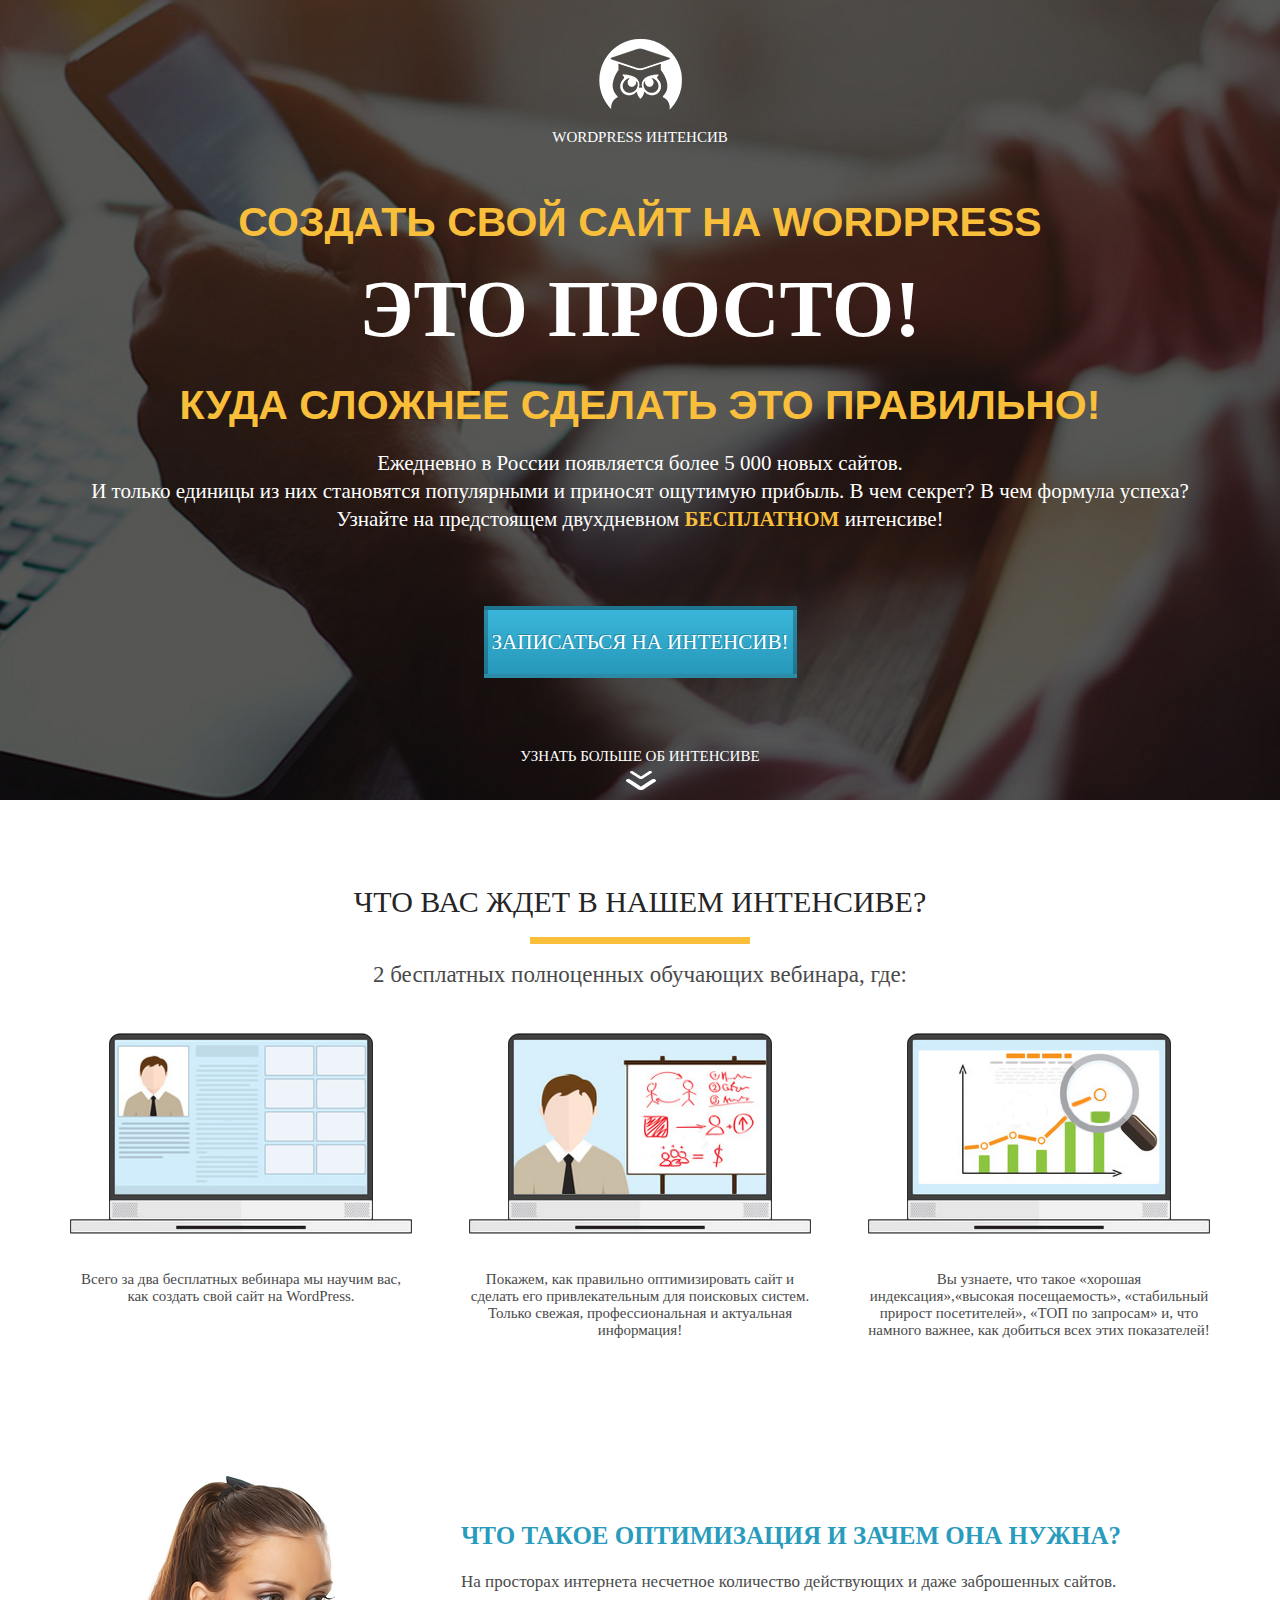
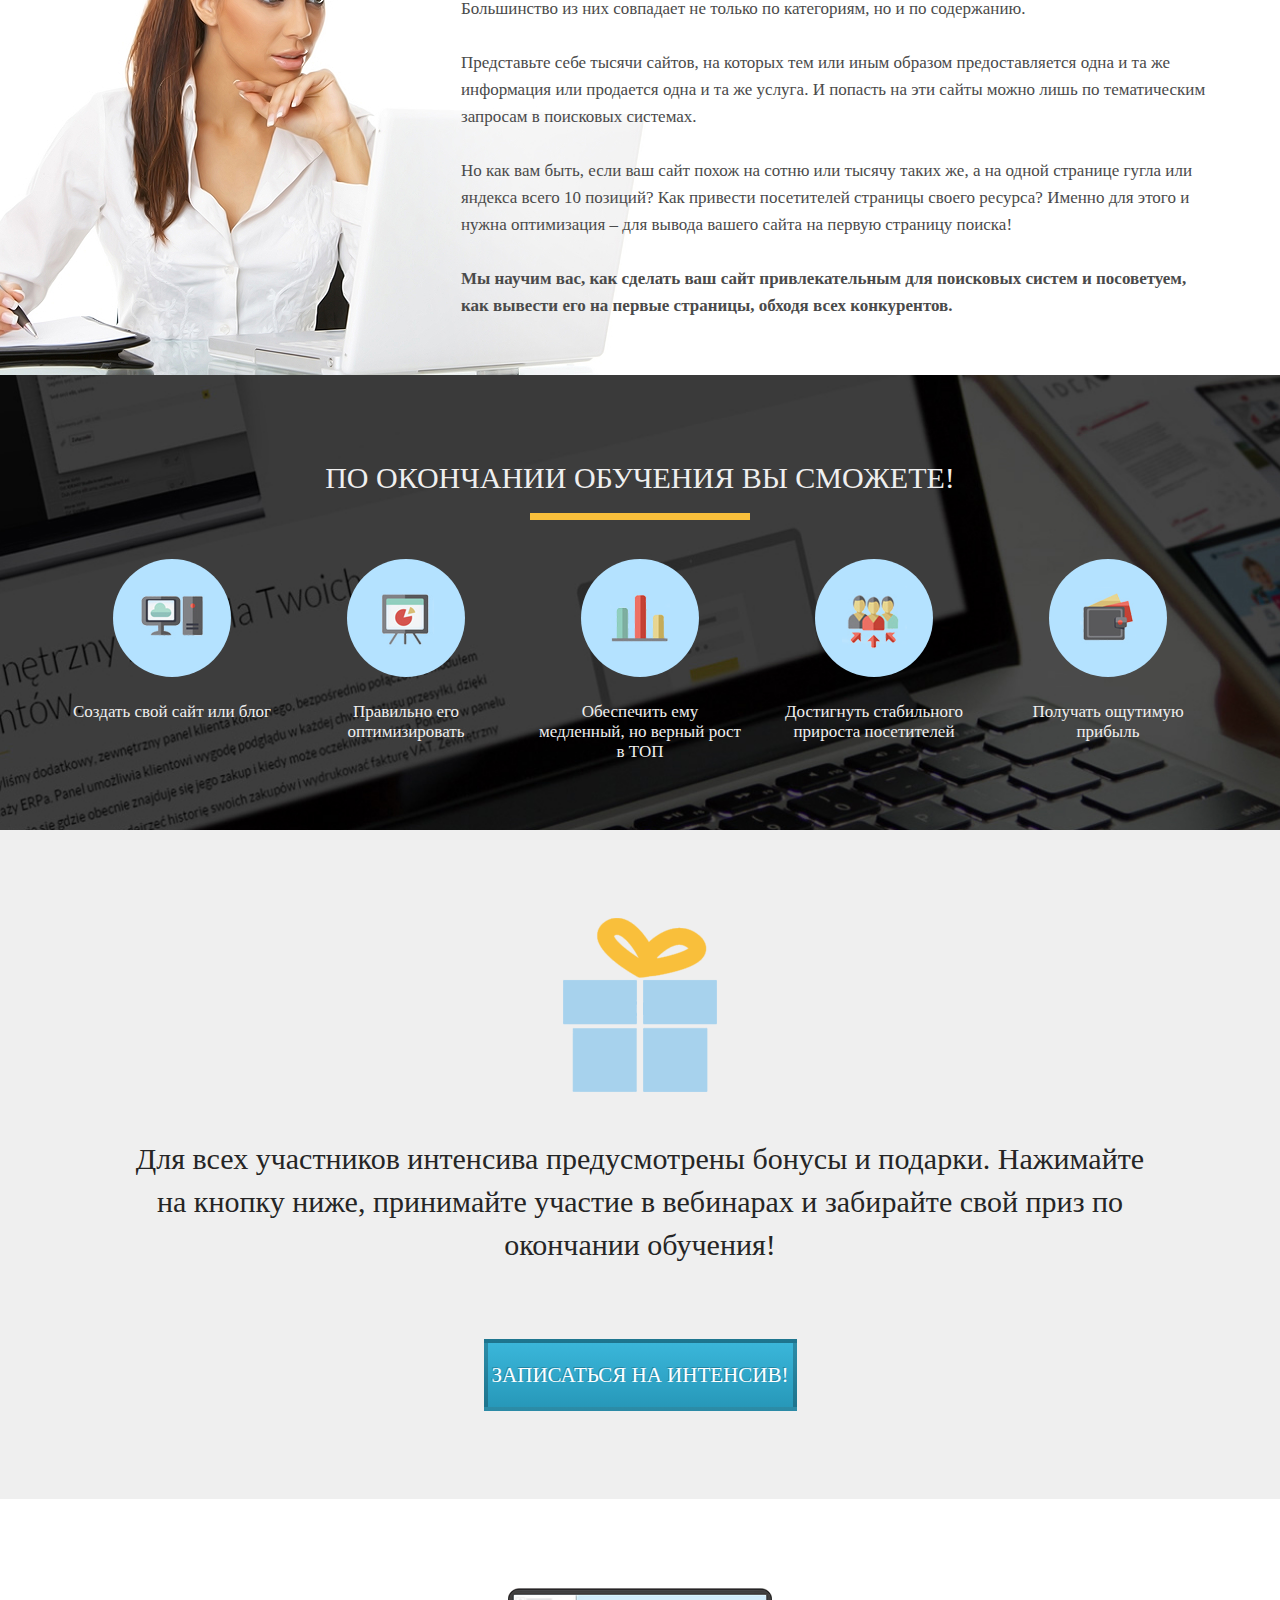
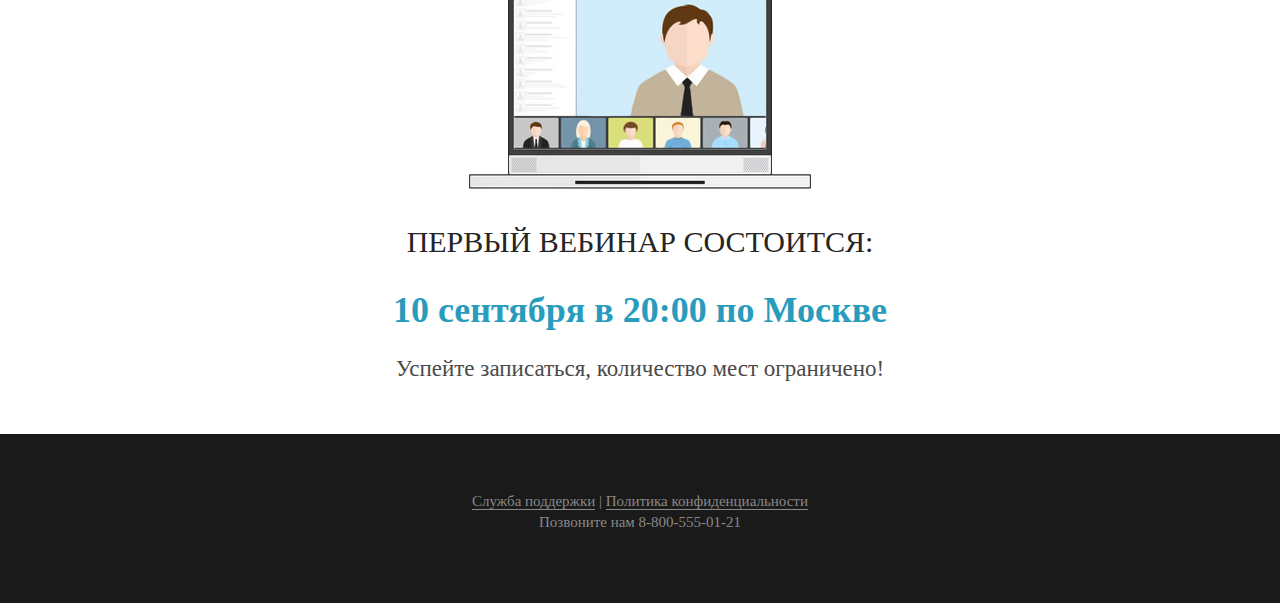
<file: udemy/index.html>
<!DOCTYPE html>
<html lang="ru">

<head>
    <meta charset="UTF-8">
    <meta http-equiv="X-UA-Compatible" content="IE=edge">
    <meta name="viewport" content="width=device-width, initial-scale=1.0">
    <title> Wordpress интенсив</title>
    <link rel="stylesheet" href="css/style.css">
</head>

<body>
    <section class="promo">
        <div class="container">
            <div class="logo">
                <img src="img/logo.png" alt="logo" class="logo_img">
                <div class="logo_text">WordPress интенсив</div>
            </div>

            <h1 class="title">
                Создать свой сайт на WordPress
            </h1>
            <div class="simple">
                <h2 class="title_big">это просто! </h2>
                <div class="line"></div>

            </div>
            <h2 class="title">
                Куда сложнее сделать это правильно!
            </h2>

            <div class="promo_text">
                Ежедневно в России появляется более 5 000 новых сайтов. <br>
                И только единицы из них становятся популярными и приносят ощутимую прибыль. В чем секрет? В чем формула
                успеха?
                Узнайте на предстоящем двухдневном <span>БЕСПЛАТНОМ</span> интенсиве!
            </div>
            <button class="promo_btn">
                Записаться на интенсив!
            </button>

            <div class="more">
                <div class="more_text">Узнать больше об интенсиве</div>
                <img src="img/icons/down.png" alt="arrow_down" class="more_img">
            </div>
        </div>
    </section>

    <section class="waiting">
        <div class="container">
            <h2 class="waiting_header">
                Что вас ждет в нашем интенсиве?
            </h2>
            <div class="waiting_divider"></div>
            <div class="waiting_subheader">2 бесплатных полноценных обучающих вебинара, где:</div>
            <div class="waiting_wrapper">
                <div class="waiting_item">
                    <img src="img/icons/middle-icon1.png" alt="icon" class="waiting_img">
                    <div class="waiting_descr">Всего за два бесплатных вебинара мы научим вас,
                        как создать свой сайт на WordPress. </div>
                </div>
                <div class="waiting_item">
                    <img src="img/icons/middle-icon2.png" alt="icon-2" class="waiting_img">
                    <div class="waiting_descr">Покажем, как правильно оптимизировать сайт и сделать его привлекательным
                        для поисковых систем. Только свежая, профессиональная и актуальная информация!</div>
                </div>
                <div class="waiting_item">
                    <img src="img/icons/middle-icon3.png" alt="icon-3" class="waiting_img">
                    <div class="waiting_descr">Вы узнаете, что такое «хорошая индексация»,«высокая посещаемость»,
                        «стабильный прирост посетителей», «ТОП по запросам» и, что намного важнее, как добиться всех
                        этих показателей!</div>
                </div>
            </div>
        </div>
    </section>
    <section class="optimization">
        <div class="container">
            <h2 class="optimization_header">Что такое оптимизация и зачем она нужна?</h2>
            <div class="optimization_text">
                На просторах интернета несчетное количество действующих и даже заброшенных сайтов. Большинство из них
                совпадает не только по категориям, но и по содержанию.
                <br><br>
                Представьте себе тысячи сайтов, на которых тем или иным образом предоставляется одна и та же информация
                или продается одна и та же услуга. И попасть на эти сайты можно лишь по тематическим запросам в
                поисковых системах.
                <br><br>
                Но как вам быть, если ваш сайт похож на сотню или тысячу таких же, а на одной странице гугла или яндекса
                всего 10 позиций? Как привести посетителей страницы своего ресурса? Именно для этого и нужна оптимизация
                – для вывода вашего сайта на первую страницу поиска!
                <br><br>
                <span>Мы научим вас, как сделать ваш сайт привлекательным для поисковых систем и посоветуем, как вывести
                    его
                    на первые страницы, обходя всех конкурентов.</span>
            </div>
            <img src="img/woman_bg.jpg " alt="woman_bg" class="optimization_img">
        </div>
    </section>

    <section class="finish">
        <div class="container">
            <h2 class="finish_header">
                По окончании обучения Вы сможете!
            </h2>
            <div class="finish_divider"></div>

            <div class="finish_wrapper">
                <div class="finish_item">
                    <div class="finish_round">
                        <img src="img/icons/second-icon1.png" alt="second_icon1" class="finish_icon">
                    </div>
                    <div class="finish_descr">Создать свой сайт или блог</div>
                </div>

                <div class="finish_item">
                    <div class="finish_round">
                        <img src="img/icons/second-icon2.png" alt="second_icon2" class="finish_icon">
                    </div>
                    <div class="finish_descr">Правильно его оптимизировать</div>
                </div>
                <div class="finish_item">
                    <div class="finish_round">
                        <img src="img/icons/second-icon3.png" alt="second_icon3" class="finish_icon">
                    </div>
                    <div class="finish_descr">Обеспечить ему медленный, но верный рост в
                        ТОП</div>
                </div>
                <div class="finish_item">
                    <div class="finish_round">
                        <img src="img/icons/second-icon4.png" alt="second_icon4" class="finish_icon">
                    </div>
                    <div class="finish_descr">Достигнуть стабильного прироста посетителей</div>
                </div>
                <div class="finish_item">
                    <div class="finish_round">
                        <img src="img/icons/second-icon5.png" alt="second_icon5" class="finish_icon">
                    </div>
                    <div class="finish_descr">Получать ощутимую прибыль</div>
                </div>
            </div>
        </div>

    </section>

    <section class="present">
        <div class="container">
            <img src="img/icons/present-icon.png" alt="present" class="present_img">
            <div class="present_text">
                Для всех участников интенсива предусмотрены бонусы и подарки. Нажимайте <br>
                на кнопку ниже, принимайте участие в вебинарах и забирайте свой приз по <br>
                окончании обучения!
            </div>
            <button class="present_btn">
                Записаться на интенсив!
            </button>
        </div>
    </section>

    <section class="first-web">

        <div class="container">
            <img src="img/icons/bottom-icon.png" alt="" class="first-web_img">
            <div class="first-web_first">
                Первый вебинар состоится:
            </div>
            <div class="first-web_date">
                10 сентября в 20:00 по Москве
            </div>
            <div class="first-web_hurry">
                Успейте записаться, количество мест ограничено!
            </div>
        </div>
    </section>

    <footer>
        <div class="container">
            <div class="footer_text">
                <div class="links_wrapper">
                    <ul class="footer_text-links">
                        <li class="footer_text-support">
                            <a class="footer_text-support-link" href="#">Служба поддержки</a>
                        </li>
                        <li class="footer_text-politic">
                            <a class="footer_text-politic-link" href="#">Политика
                                конфиденциальности</a></li>

                    </ul>
                </div>
                <div class="footer_text-call">
                    Позвоните нам <a class="number" href="88005550121">8-800-555-01-21</a>
                </div>
            </div>
        </div>
    </footer>


</body>

</html>
</file>
<file: udemy/css/style.css>
* {
    box-sizing: border-box;
    margin: 0;
    padding: 0;
}

.container {
    max-width: 1140px;
    margin: 0 auto;
    position: relative;
}

.promo {
    height: 800px;
    background: url('../img/top-background.jpg') center center / cover no-repeat;
    padding: 39px 0 61px 0;
}

.logo .logo_img {
    display: block;
    margin: 0 auto;
}

.logo .logo_text {
    color: #FFFFFF;
    font-family: "Roboto";
    font-style: normal;
    font-weight: 500;
    font-size: 15px;
    line-height: 24px;
    text-transform: uppercase;
    text-align: center;
    margin-top: 15px;
}

h1 {
    margin-top: 53px;
}

.title {
    color: #F9BF3B;
    font-family: "Roboto", sans-serif;
    font-weight: 900;
    font-size: 41px;
    line-height: 41px;
    text-transform: uppercase;
    text-align: center;
}

h2.title {
    margin-top: 30px;
}

.simple .title_big {
    color: #FFFFFF;
    font-family: "Roboto";
    font-size: 80px;
    font-weight: 900;
    text-transform: uppercase;
    text-align: center;
    margin-top: 21px;

}

.promo .promo_text {
    padding: 0 13px;
    margin-top: 23px;
    color: #FFFFFF;
    font-family: "Roboto";
    font-weight: 300;
    font-size: 21px;
    line-height: 28px;
    text-align: center;
}

.promo .promo_text span {
    color: #F9BF3B;
    font-family: "Roboto";
    font-weight: 700;
    font-size: 21px;

}

.promo .promo_btn,
.present .present_btn {
    display: block;
    margin: 0px auto;
    margin-top: 73px;
    width: 313px;
    height: 72px;
    box-shadow: inset 0px 0px 0px rgba(0, 0, 0, 0.18);
    border: 4px solid rgba(0, 0, 0, 0.23);
    background-image: linear-gradient(to top, #2798B9 0%, #3AB6DA 100%);
    text-shadow: -1px -1px 0px rgba(0, 0, 0, 0.22);
    color: #FFFFFF;
    font-family: "Roboto Condensed";
    font-size: 21px;
    font-weight: 400;
    line-height: 24px;
    text-transform: uppercase;
    cursor: pointer;
    outline: none;
}

.more {
    margin-top: 70px;
}

.more .more_text {
    color: #FFFFFF;
    font-family: "Roboto";
    font-weight: 400;
    font-size: 15px;
    text-transform: uppercase;
    text-align: center;
}

.more .more_img {
    display: block;
    margin: 0 auto;
    margin-top: 5px;
}

.waiting {
    min-height: 607px;
    padding: 85px 0 75px;
}

.waiting .waiting_header,
.finish .finish_header {
    font-family: "Roboto";
    color: #252525;
    font-weight: normal;
    font-size: 30px;
    text-transform: uppercase;
    text-align: center;
}

.waiting .waiting_divider,
.finish .finish_divider {
    width: 220px;
    height: 7px;
    background: #F9BF3B;
    margin: 0 auto;
    margin-top: 18px;
}

.waiting .waiting_subheader {
    font-family: "Roboto";
    color: #4A4A4A;
    font-weight: normal;
    font-size: 23px;
    text-align: center;
    margin-top: 18px;
}

.waiting .waiting_wrapper {
    display: flex;
    justify-content: space-between;
    margin-top: 45px;

}

.waiting .waiting_wrapper .waiting_item {
    width: 342px;
    text-align: center;
}

.waiting .waiting_wrapper .waiting_item .waiting_img {
    width: 100%;
}

.waiting .waiting_wrapper .waiting_item .waiting_descr {
    margin-top: 33px;
    font-family: Roboto;
    color: #4A4A4A;
    font-style: normal;
    font-weight: 300;
    font-size: 15px;
}

.optimization {
    min-height: 547px;
    padding: 108px 0 56px 0;
}

.optimization .optimization_header {
    color: #299CBD;
    margin-left: 391px;
    font-family: "Roboto";
    font-style: normal;
    font-weight: 900;
    font-size: 25px;
    text-transform: uppercase;

}

.optimization .optimization_text {
    margin-left: 391px;
    margin-top: 18px;
    color: #4A4A4A;
    font-family: Roboto;
    font-style: normal;
    line-height: 27px;
    font-weight: 300;
    font-size: 17px;

}

.optimization .optimization_text span {
    font-family: "Roboto";
    color: #4A4A4A;
    font-weight: bold;
    font-size: 17px;
    line-height: 27px;

}

.optimization .optimization_img {
    position: absolute;
    top: -48px;
    /* bottom: -74px; */
    left: -240px;
    z-index: -1;
}

.finish {
    min-height: 447px;
    padding-top: 86px;
    padding-bottom: 68px;
    background: url('../img/second_bg.jpg') center center/cover no-repeat;
}

.finish .finish_header {
    color: #EFEFEF;

}

.finish .finish_wrapper {
    margin-top: 39px;
    display: flex;
    justify-content: space-between;

}

.finish .finish_wrapper .finish_item {
    width: 204px;
}

.finish .finish_wrapper .finish_item .finish_round {
    display: flex;
    justify-content: center;
    align-items: center;
    margin: 0 auto;
    width: 118px;
    height: 118px;
    background: #B4E2FF;
    border-radius: 100%;
}

.finish .finish_wrapper .finish_item .finish_descr {
    margin-top: 25px;
    text-align: center;
    font-family: "Roboto";
    color: #EFEFEF;
    font-weight: 300;
    font-size: 17px;
    line-height: 20px;
}

.present {
    background-color: #EFEFEF;
    padding-top: 88px;
    padding-bottom: 88px;
    min-height: 631px;
}

.present .present_img {
    display: block;
    margin: 0 auto;


}

.present .present_text {
    margin-top: 45px;
    margin-bottom: 51px;
    font-family: "Roboto";
    color: #252525;
    font-weight: normal;
    font-size: 30px;
    line-height: 43px;
    text-align: center;

}

.first-web {
    padding-top: 89px;
    padding-bottom: 52px;
    min-height: ;

}

.first-web .first-web_img {
    display: block;
    margin: 0 auto;
}

.first-web .first-web_first {
    color: #252525;
    font-family: "Roboto";
    font-weight: normal;
    font-size: 30px;
    text-align: center;
    text-transform: uppercase;
    margin-top: 36px;
}

.first-web .first-web_date {
    font-family: "Roboto";
    color: #299CBD;
    font-weight: 900;
    font-size: 36px;
    text-align: center;
    margin-top: 30px;
}

.first-web .first-web_hurry {
    font-family: "Roboto";
    color: #4A4A4A;
    font-weight: normal;
    font-size: 23px;
    margin-top: 25px;
    text-align: center;
}

footer {
    min-height: 169px;
    background-color: #1A1A1A;
}

footer .footer_text {
    font-family: Roboto;
    color: #888888;
    font-style: normal;
    font-weight: 300;
    font-size: 15px;
    line-height: 21px;
    padding-top: 57px;
    padding-bottom: 69px;
}

    


footer .links_wrapper {
    display: flex;
    justify-content: center;
}



footer .footer_text ul {
    margin: 0;
    padding: 0;
   
}

footer .footer_text ul li {
    list-style-type: none;
    display: inline;
   
}

footer .footer_text ul li:not(:first-child):before {
    content: " | ";

}

footer .footer_text-links a {
    text-decoration: none;
    color: #888888;
    border-bottom: 1px solid #888;
    padding-bottom: none;
    
}

footer .footer_text-call{
    text-align: center;
    
}

footer .footer_text-call a{
    text-decoration: none;
    color:#888888;
}
</file>
